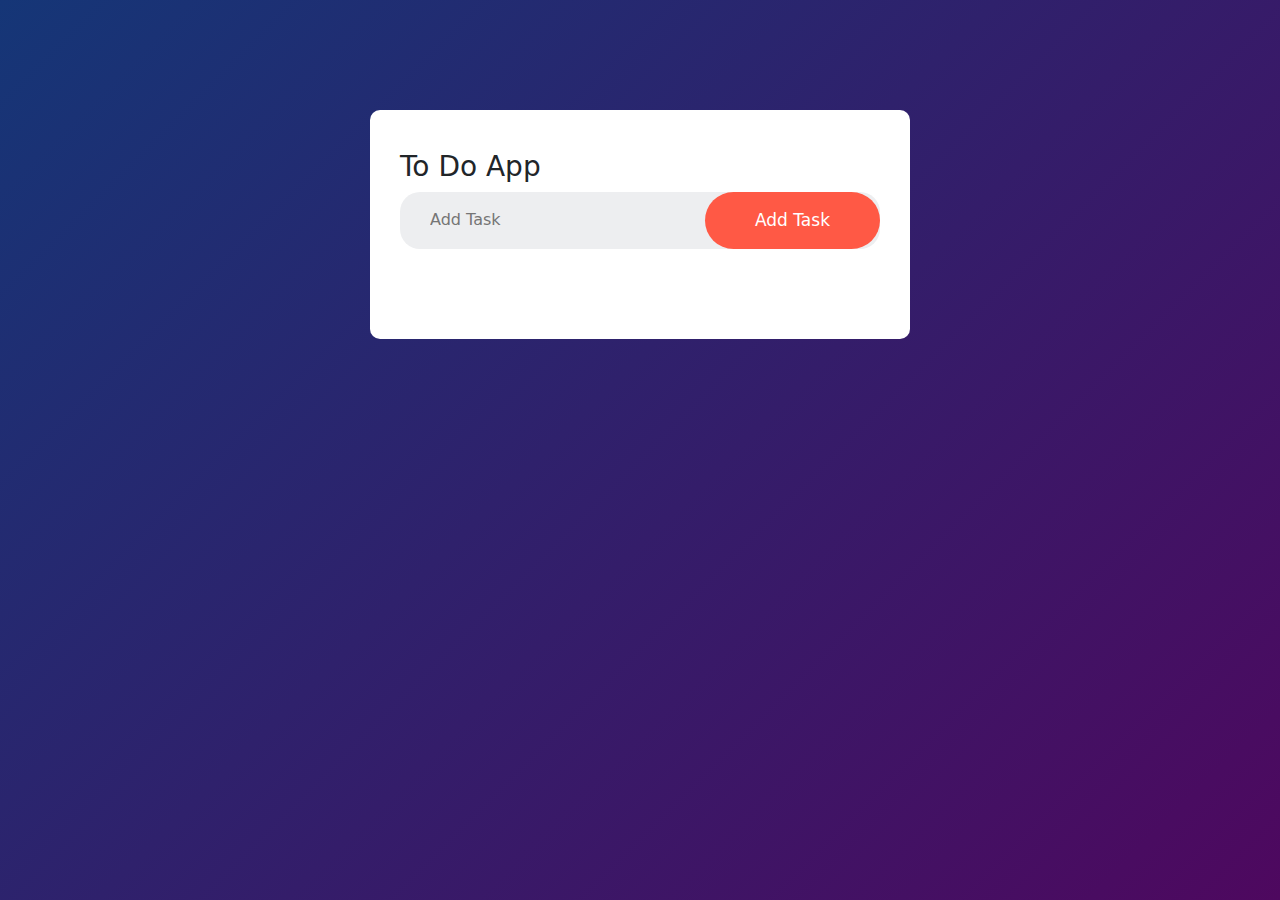
<file: pro_01_To-Do/index.html>
<!DOCTYPE html>
<html lang="en">

<head>
    <meta charset="UTF-8">
    <meta name="viewport" content="width=device-width, initial-scale=1.0">
    <title>To_DO List</title>
    <link rel="stylesheet" href="style.css">
    <link href="https://cdn.jsdelivr.net/npm/bootstrap@5.3.3/dist/css/bootstrap.min.css" rel="stylesheet"
        integrity="sha384-QWTKZyjpPEjISv5WaRU9OFeRpok6YctnYmDr5pNlyT2bRjXh0JMhjY6hW+ALEwIH" crossorigin="anonymous">
</head>

<body>
    <div class="container">
        <div class="todo-app">
                <h3>To Do App</h3>
                <div class="input-box">
                    <input id="task-input" type="text" placeholder="Add Task">
                    <button id="task-btn">Add Task</button>
                </div>
                
                <div class="task-box">
                    <ul id="list-container">
                        <!-- <li class="checked">Task 1</li>
                                    <li>Task 2</li>
                                    <li>Task 3</li> -->
                    </ul>
                </div>
        </div>

        
    </div>

    <script src="https://cdn.jsdelivr.net/npm/bootstrap@5.3.3/dist/js/bootstrap.bundle.min.js"
        integrity="sha384-YvpcrYf0tY3lHB60NNkmXc5s9fDVZLESaAA55NDzOxhy9GkcIdslK1eN7N6jIeHz"
        crossorigin="anonymous"></script>
    <script src="script.js"></script>
</body>

</html>
</file>
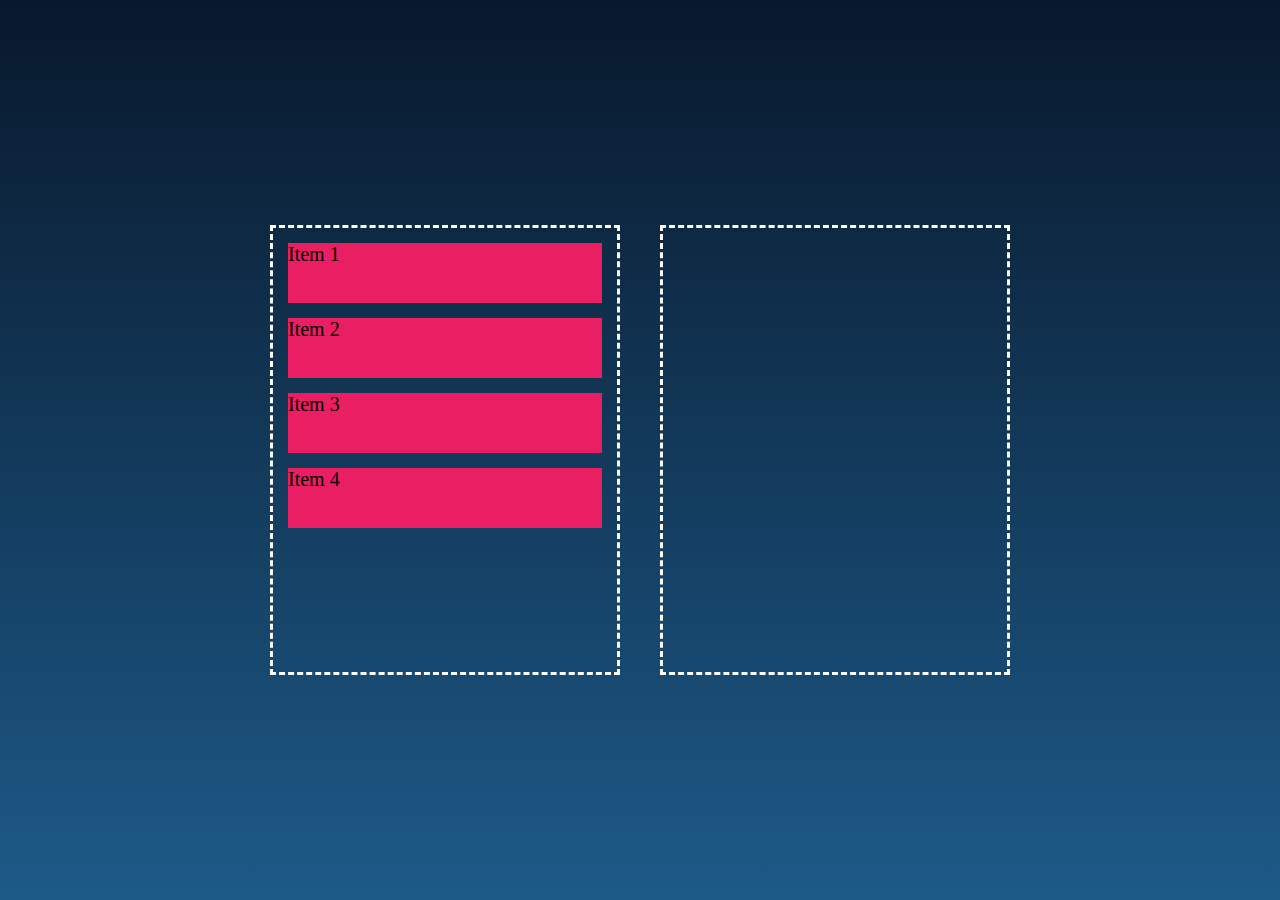
<file: pro_04_dragDrop/index.html>
<!DOCTYPE html>
<html lang="en">
<head>
    <meta charset="UTF-8">
    <meta name="viewport" content="width=device-width, initial-scale=1.0">
    
    <link rel="stylesheet" href="style.css">
    <title>dragDrop</title>
</head>
<body>
    <div class="container">
        <div id="left">
            <div class="lists" draggable="true">Item 1 </div>
            <div class="lists" draggable="true">Item 2 </div>
            <div class="lists" draggable="true">Item 3 </div>
            <div class="lists" draggable="true">Item 4 </div>
        </div>
        <div id="right"></div>
    </div>
    <script src="script.js"></script>
</body>
</html>
</file>
<file: pro_01_To-Do/style.css>
* {
    margin: 0;
    padding: 0;
    box-sizing: border-box;
}

html,
body {
    height: 100%;
    width: 100%;
    background: linear-gradient(135deg, #153677, #4e085f);
}

.container {
    padding: 10px 0px;
    height: 100%;
    width: 100%;


}

.todo-app {
    margin: 100px auto 20px;
    width: 100%;
    max-width: 540px;
    background-color: #fff;
    padding: 40px 30px 70px;
    border-radius: 10px;
}

h3 {
    font-weight: 700;
}

.input-box {
    display: flex;
    align-items: center;
    justify-content: space-between;
    background: #edeef0;
    border-radius: 20px;
    padding-left: 20px;
}

.input-box #task-input {
    padding: 10px;
    outline: none;
    border: none;
    background: transparent;
    flex: 1;


}

.input-box button {
    border: none;
    outline: none;
    padding: 16px 50px;
    background: #ff5945;
    color: #fff;
    border-radius: 40px;
    font-size: 17px;

}

.task-box {
    margin-top: 20px;
}

ul li {
    list-style: none;
    font-size: 19px;
    padding: 12px 8px 12px 34px;
    user-select: none;
    cursor: pointer;
    position: relative;
}

ul li::before {
    content: "";
    position: absolute;
    height: 18px;
    width: 18px;
    border-radius: 50%;
    background-color: #fff;
    top: 19px;
    border: 1px solid black;
    left: 7px;
}

ul li.checked {
    color: #555;
    text-decoration: line-through;

}

ul li.checked::before {
    background-color: #ff5945;
}
ul li span {
    position: absolute; 
    right: 5px;
    top: 7px;
    width: 35px;
    height: 35px;
    font-size: 22px;
    color: #555;
    line-height: 40px;
    display: flex;
    align-items: center;
    justify-content: center;
    border-radius: 50%;
}

ul li span:hover {
    background: #c2c5cc;
}



/* Dark Mode  */
</file>
<file: pro_04_dragDrop/style.css>
*{
    margin: 0;
    padding: 0;
    box-sizing: border-box;
}
html , body{
    height: 100%;
    width: 100%;
}

.container {
    background: linear-gradient(#08182c , #1d5a88);
    width: 100%;
    height: 100vh;
    display: flex;
    align-items: center;
    justify-content: center;
}

#left ,#right {
    width: 350px;
    min-height: 450px;
    border: 3px dashed #fff;
    margin: 20px;
}

.lists {
    height: 60px;
    background-color: #e91e63;
    margin: 15px;
    font-size: 20px;
}
</file>
